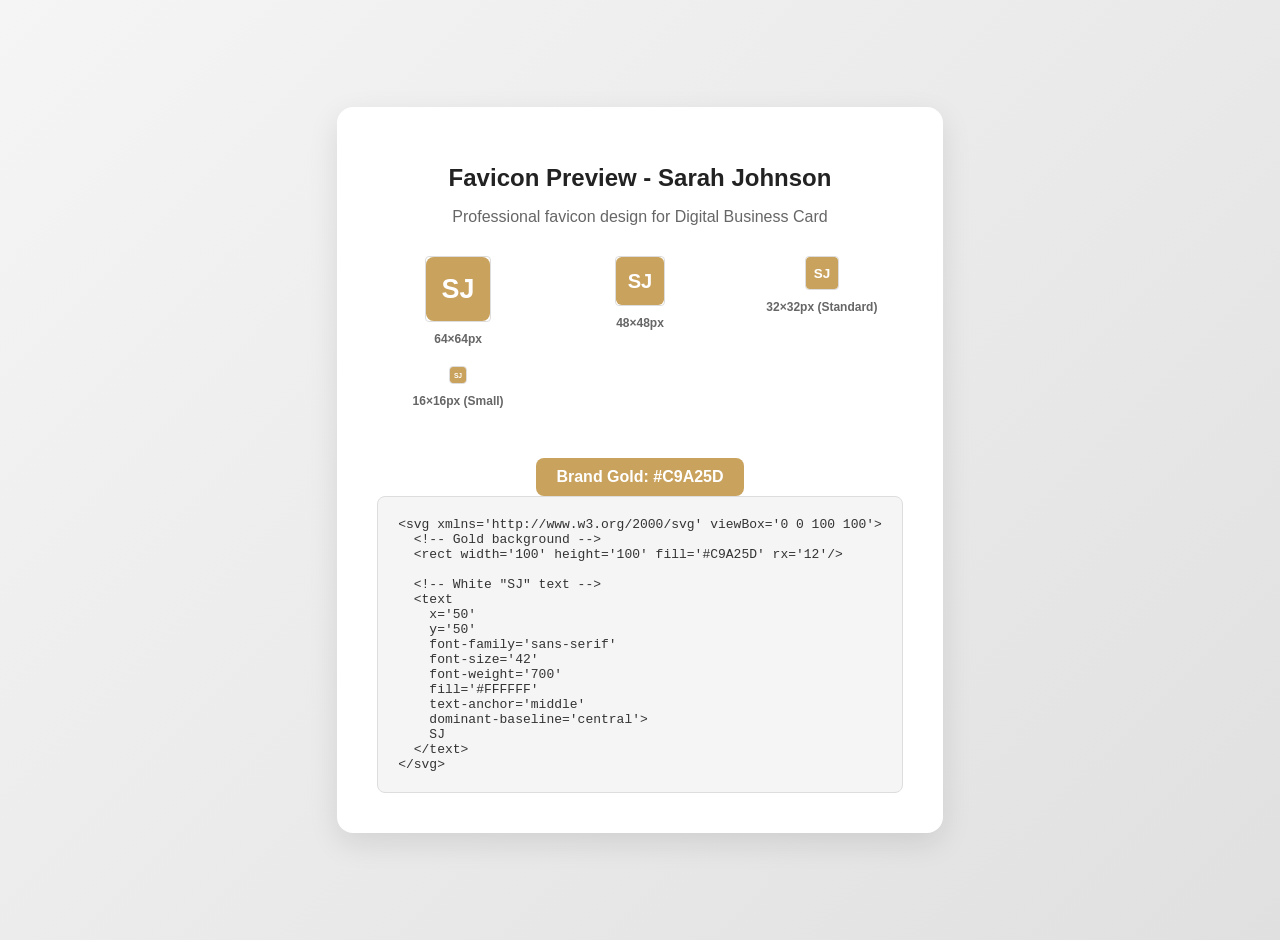
<file: assets/favicon-preview.html>
<!DOCTYPE html>
<html lang="en">
<head>
  <meta charset="utf-8">
  <meta name="viewport" content="width=device-width, initial-scale=1">
  <title>Favicon Preview - Sarah Johnson</title>
  <style>
    body {
      font-family: sans-serif;
      display: flex;
      flex-direction: column;
      align-items: center;
      justify-content: center;
      min-height: 100vh;
      background: linear-gradient(135deg, #f5f5f5 0%, #e0e0e0 100%);
      margin: 0;
      padding: 20px;
    }
    
    .container {
      background: white;
      border-radius: 16px;
      padding: 40px;
      box-shadow: 0 10px 30px rgba(0,0,0,0.1);
      text-align: center;
      max-width: 600px;
    }
    
    h1 {
      color: #222;
      margin-bottom: 10px;
      font-size: 24px;
    }
    
    p {
      color: #666;
      margin-bottom: 30px;
    }
    
    .preview-grid {
      display: grid;
      grid-template-columns: repeat(auto-fit, minmax(120px, 1fr));
      gap: 20px;
      margin-bottom: 30px;
    }
    
    .preview-item {
      display: flex;
      flex-direction: column;
      align-items: center;
      gap: 10px;
    }
    
    .preview-item label {
      font-size: 12px;
      color: #666;
      font-weight: 600;
    }
    
    svg {
      border: 1px solid #ddd;
      border-radius: 4px;
    }
    
    .code-block {
      background: #f5f5f5;
      border: 1px solid #ddd;
      border-radius: 8px;
      padding: 20px;
      text-align: left;
      overflow-x: auto;
    }
    
    code {
      font-family: monospace;
      font-size: 13px;
      color: #333;
      white-space: pre;
      display: block;
    }
    
    .color-info {
      display: inline-block;
      margin-top: 20px;
      padding: 10px 20px;
      background: #C9A25D;
      color: white;
      border-radius: 8px;
      font-weight: 600;
    }
  </style>
</head>
<body>
  <div class="container">
    <h1>Favicon Preview - Sarah Johnson</h1>
    <p>Professional favicon design for Digital Business Card</p>
    
    <div class="preview-grid">
      <div class="preview-item">
        <svg xmlns='http://www.w3.org/2000/svg' viewBox='0 0 100 100' width="64" height="64">
          <rect width='100' height='100' fill='#C9A25D' rx='12'/>
          <text x='50' y='50' font-family='sans-serif' font-size='42' font-weight='700' fill='#FFFFFF' text-anchor='middle' dominant-baseline='central'>SJ</text>
        </svg>
        <label>64×64px</label>
      </div>
      
      <div class="preview-item">
        <svg xmlns='http://www.w3.org/2000/svg' viewBox='0 0 100 100' width="48" height="48">
          <rect width='100' height='100' fill='#C9A25D' rx='12'/>
          <text x='50' y='50' font-family='sans-serif' font-size='42' font-weight='700' fill='#FFFFFF' text-anchor='middle' dominant-baseline='central'>SJ</text>
        </svg>
        <label>48×48px</label>
      </div>
      
      <div class="preview-item">
        <svg xmlns='http://www.w3.org/2000/svg' viewBox='0 0 100 100' width="32" height="32">
          <rect width='100' height='100' fill='#C9A25D' rx='12'/>
          <text x='50' y='50' font-family='sans-serif' font-size='42' font-weight='700' fill='#FFFFFF' text-anchor='middle' dominant-baseline='central'>SJ</text>
        </svg>
        <label>32×32px (Standard)</label>
      </div>
      
      <div class="preview-item">
        <svg xmlns='http://www.w3.org/2000/svg' viewBox='0 0 100 100' width="16" height="16">
          <rect width='100' height='100' fill='#C9A25D' rx='12'/>
          <text x='50' y='50' font-family='sans-serif' font-size='42' font-weight='700' fill='#FFFFFF' text-anchor='middle' dominant-baseline='central'>SJ</text>
        </svg>
        <label>16×16px (Small)</label>
      </div>
    </div>
    
    <div class="color-info">
      Brand Gold: #C9A25D
    </div>
    
    <div class="code-block">
      <code>&lt;svg xmlns='http://www.w3.org/2000/svg' viewBox='0 0 100 100'&gt;
  &lt;!-- Gold background --&gt;
  &lt;rect width='100' height='100' fill='#C9A25D' rx='12'/&gt;
  
  &lt;!-- White "SJ" text --&gt;
  &lt;text 
    x='50' 
    y='50' 
    font-family='sans-serif' 
    font-size='42' 
    font-weight='700' 
    fill='#FFFFFF' 
    text-anchor='middle' 
    dominant-baseline='central'&gt;
    SJ
  &lt;/text&gt;
&lt;/svg&gt;</code>
    </div>
  </div>
</body>
</html>
</file>
